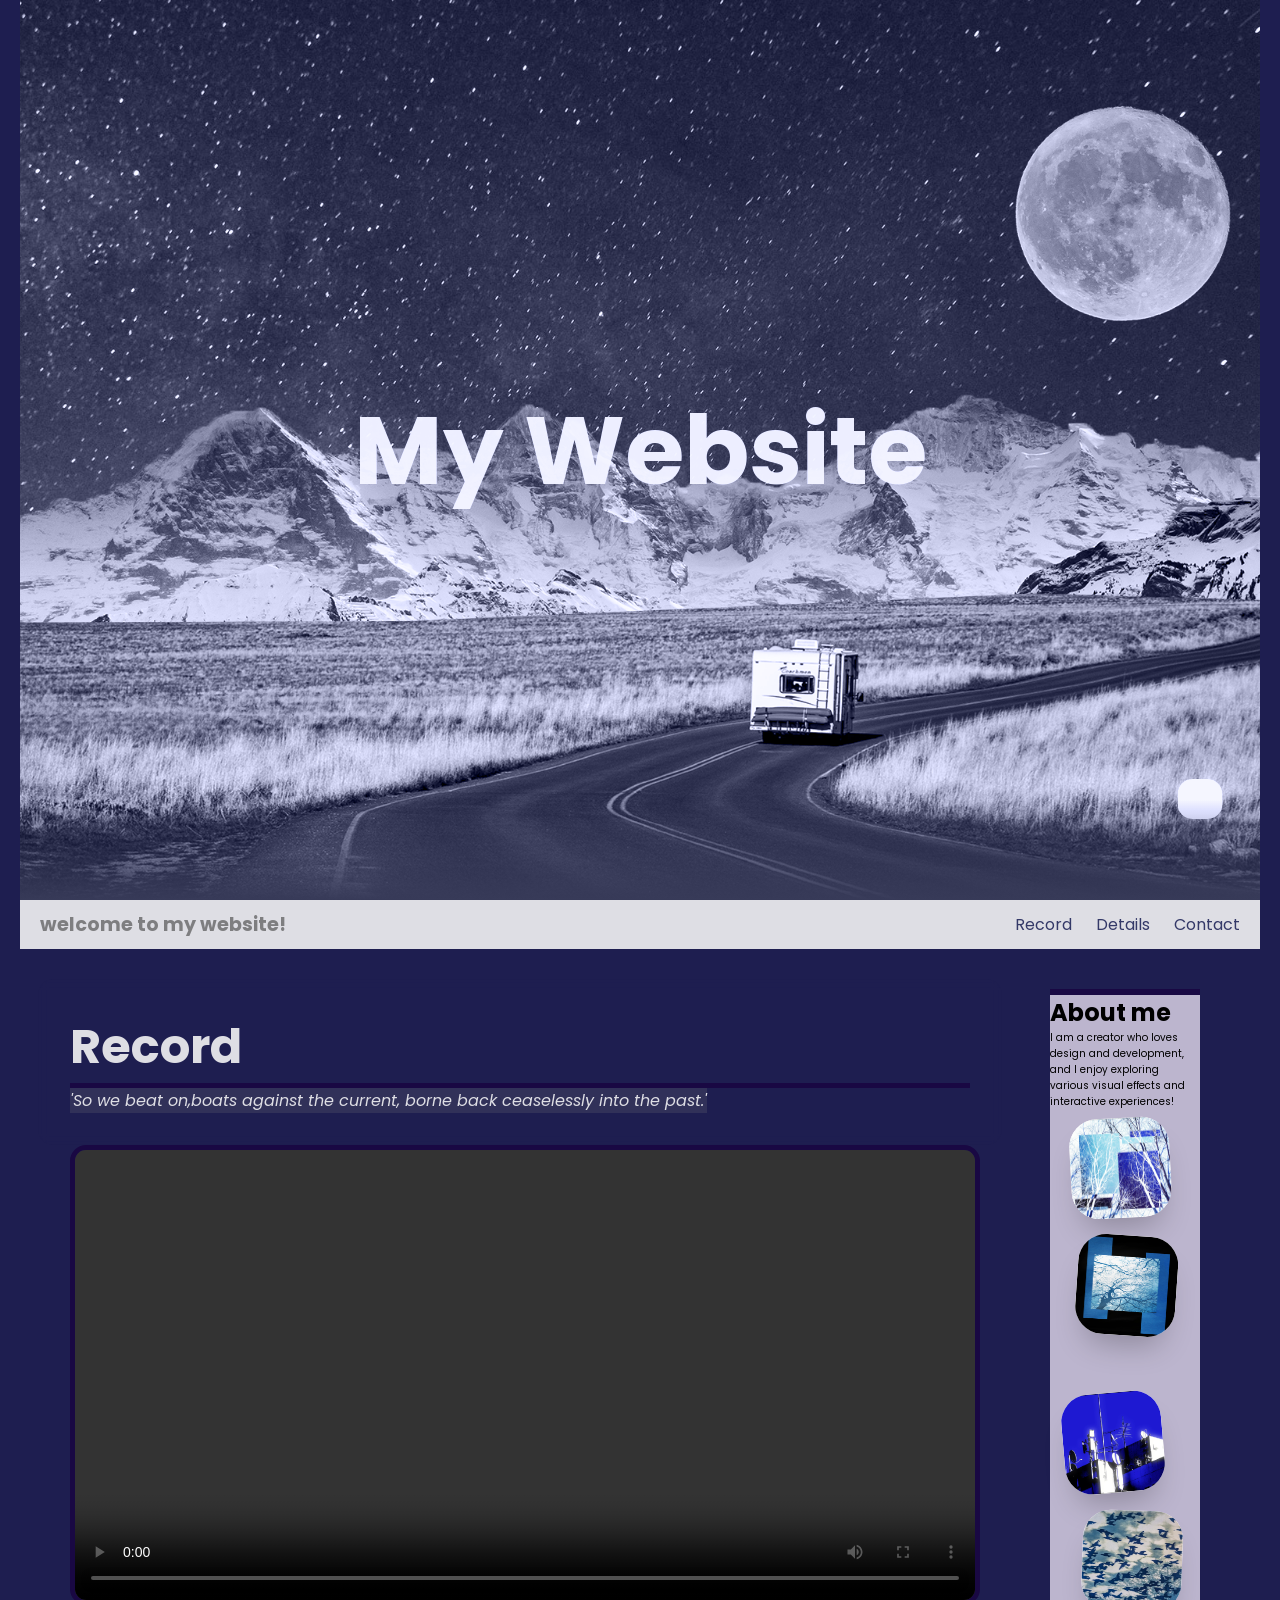
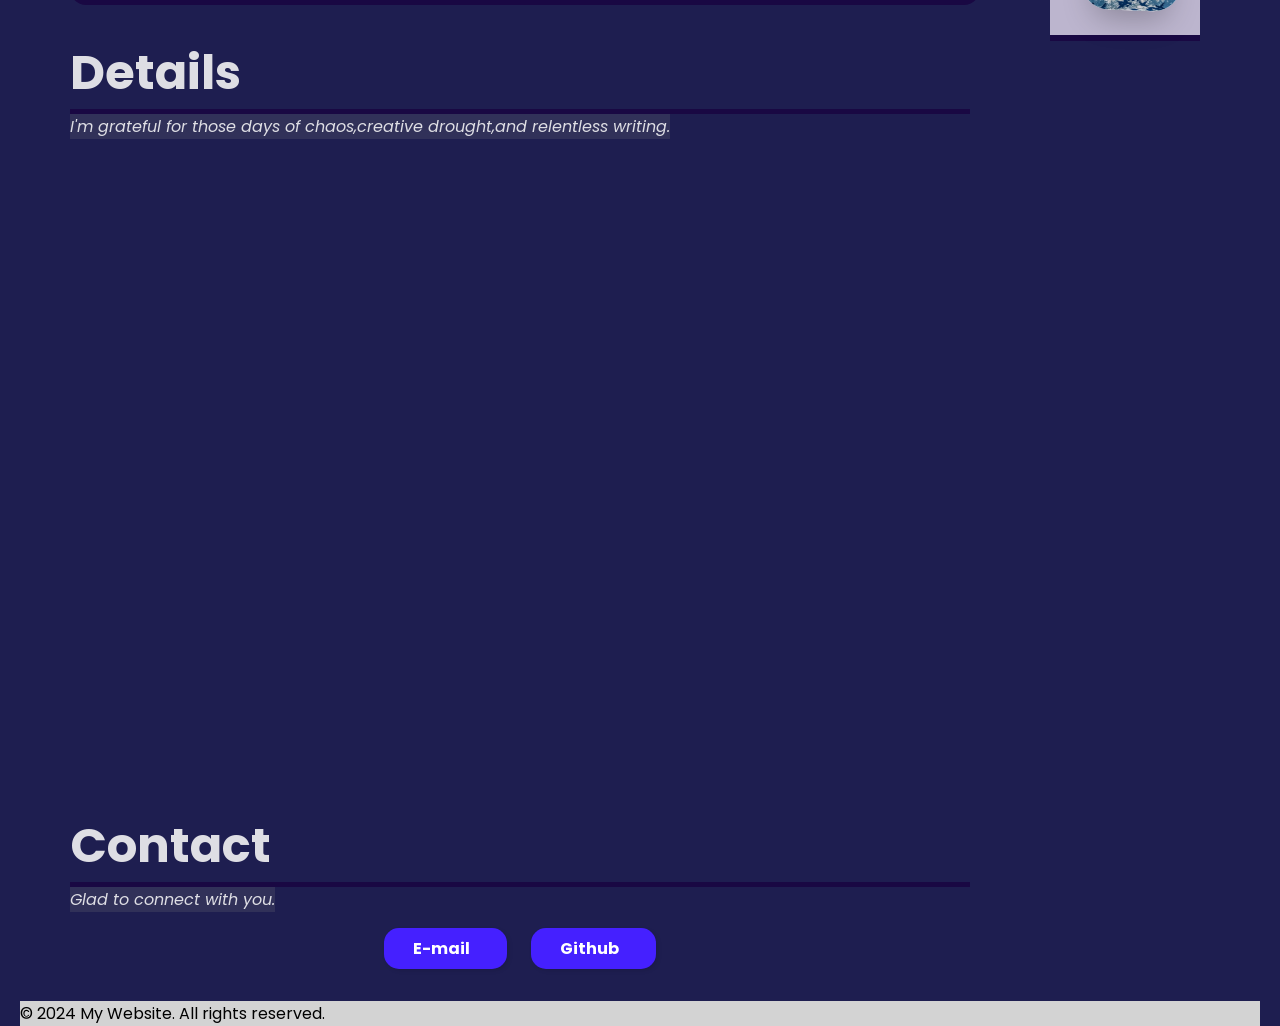
<file: index.html>
<!DOCTYPE html>
<html lang="zh-CN">

<head>
    <meta charset="UTF-8">
    <meta http-equiv="X-UA-Compatible" content="IE=edge">
    <meta name="viewport" content="width=device-width, initial-scale=1.0">
    <title>我的网站</title>
    <link href="https://fonts.googleapis.com/css2?family=Poppins:wght@400;500&display=swap" rel="stylesheet">
    <link rel="stylesheet" href="https://cdn.staticfile.org/font-awesome/4.7.0/css/font-awesome.css">
    <link href="style.css" rel="stylesheet">
</head>

<body>
    <div class="layout-lock">
    <header>
        <!-- 功能1：视差滚动区域  -->
         <section>
            <img src="images/bg.jpg" alt="" id="bg" width="75" height="75">
            <img src="images/moon.png" alt="" id="moon" width="75" height="75">
            <img src="images/mountain.png" alt="" id="mountain" width="75" height="75">
            <img src="images/road.png" alt="" id="road" width="75" height="75">
            <h2 id="text">My Website</h2>
        </section>
    </header>
    <!-- 导航栏 -->
    <div class="navbar">
        <h1>welcome to my website!</h1>
        <nav>
            <a href="#content">Record</a>
            <a href="#about">Details</a>
            <a href="#contact">Contact</a>
        </nav>
    </div>


    <article>
        <div class="content">
            <h1>Record </h1>
            <p>'So we beat on,boats against the current, borne back ceaselessly into the past.'</p>
        </div>
        <video id="myVideo" src="video\video.mp4" controls width="900"></video>
        <div class="About">
            <h1  id="about">Details</h1>
            <p>I'm grateful  for those days of chaos,creative drought,and relentless writing.</p>
            <div>
                <iframe src="https://shakarobia35.github.io/Tasks/"
                    width="100%"
                    height="600"
                    frameborder="0"
                    allow="geolocation; microphone; camera"
                    allowfullscreen>
                </iframe>
            </div>
        </div>
        <div class="Contact">
                <h1 id="contact">Contact</h1>
                <p>Glad to connect with you.</p>
                <div id="a-wrapper">
                    <a id="a1" href="javascript:;" class="copy-email-btn">E-mail <i class="fa fa-envelope"></i></a>
                    <a id="a2" href="https://github.com/shakarobia35" target="_blank">Github <i class="fa fa-github"></i></a>
                </div>
        </div>
    </article>

    <aside>
        <h2>About me</h2>
        <p>I am a creator who loves design and development, and I enjoy exploring various visual effects and interactive experiences!</p>
        <!-- 功能2：错位叠放画廊区域  -->
        <div class="image-container">
            <a href="page1.html" class="image-box box-1">
                <img src="images/photo1.png" alt="图片1">
                <div class="overlay">
                    <p>洞悉·石中绿，林中我</p>
                </div>
            </a>

            <a href="page2.html" class="image-box box-2">
                <img src="images/photo2.png" alt="图片2">
                <div class="overlay">
                    <p>灵感·故事须以细枝编结</p>
                </div>
            </a>

            <a href="page3.html" class="image-box box-3">
                <img src="images/photo3.png" alt="图片3">
                <div class="overlay">
                    <p>介质·高塔应以野心筑基</p>
                </div>
            </a>

            <a href="page4.html" class="image-box box-4">
                <img src="images/photo4.png" alt="图片4">
                <div class="overlay">
                    <p>狂想·如何托举一轮理想</p>
                </div>
            </a>
        </div>
    </aside>

    <footer>
        <p>&copy; 2024 My Website. All rights reserved.</p>
    </footer>
    </div>
    <div class="pointer">
        <div id="pointer1"><p><i class="fa fa-chevron-circle-up"></i></p></a></div>
        <div id="pointer2"><a href="javascript:;"><p><i class="fa fa-rocket"></i></p></a></div>
    </div>

    <script src="script.js"></script>
</body>

</html>
</file>
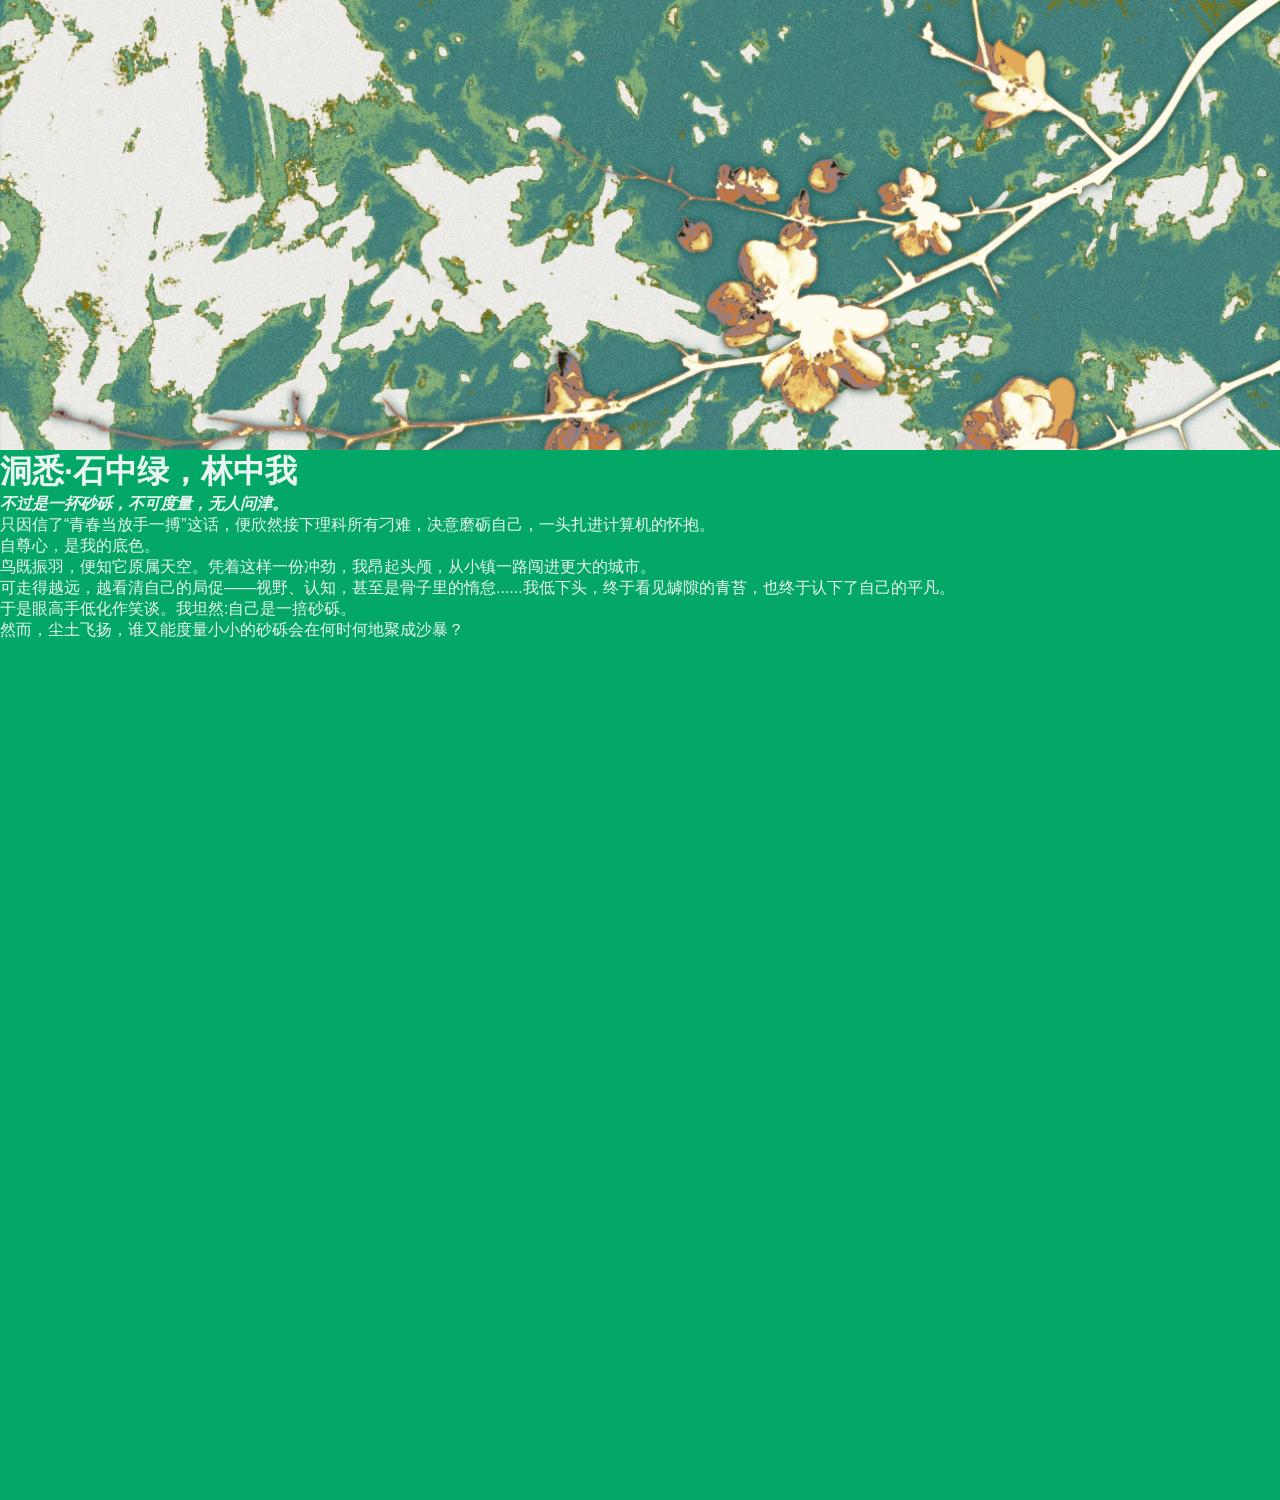
<file: page1.html>
<!DOCTYPE html>
<html lang="zh-CN">
<head>
    <meta charset="UTF-8">
    <meta http-equiv="X-UA-Compatible" content="IE=edge">
    <meta name="viewport" content="width=device-width, initial-scale=1.0">
    <title>我的网站</title>
    <style>
       
     *{
        margin: 0;
        padding: 0;
        font-family: 'Poppins', sans-serif;
    }

    body
{
    background: #03a866;
    min-height: 1500px;
}

section
{
    position:relative;
    width: 100%;
    height: 50vh; 
    overflow: hidden;
    display: flex;
    justify-content: center;
    align-items: center; 
}

section img
{
    position: absolute;
    top: 0;
    left: 0;
    width: 100%;
}
#text{
    position: relative;
    
    color: #f2f8f7f7;
   
}


    </style> 
</head>
<body>
    <section>
        <img src="images/photo6.png" alt="背景图片">
     </section>
     <div id="text">
        <h1>洞悉·石中绿，林中我</h1>
        <div class='typora-export-content'>
<div id='write'  class=''><p><em><strong><span>不过是一抔砂砾，不可度量，无人问津。</span></strong></em></p><p><span>只因信了“青春当放手一搏”这话，便欣然接下理科所有刁难，决意磨砺自己，一头扎进计算机的怀抱。</span></p><p><span>自尊心，是我的底色。</span></p><p><span>鸟既振羽，便知它原属天空。凭着这样一份冲劲，我昂起头颅，从小镇一路闯进更大的城市。</span></p><p><span>可走得越远，越看清自己的局促——视野、认知，甚至是骨子里的惰怠......我低下头，终于看见罅隙的青苔，也终于认下了自己的平凡。</span></p><p><span>于是眼高手低化作笑谈。我坦然:自己是一掊砂砾。</span></p><p><span>然而，尘土飞扬，谁又能度量小小的砂砾会在何时何地聚成沙暴？</span></p><p>&nbsp;</p></div></div>
</body>
</html>
</file>
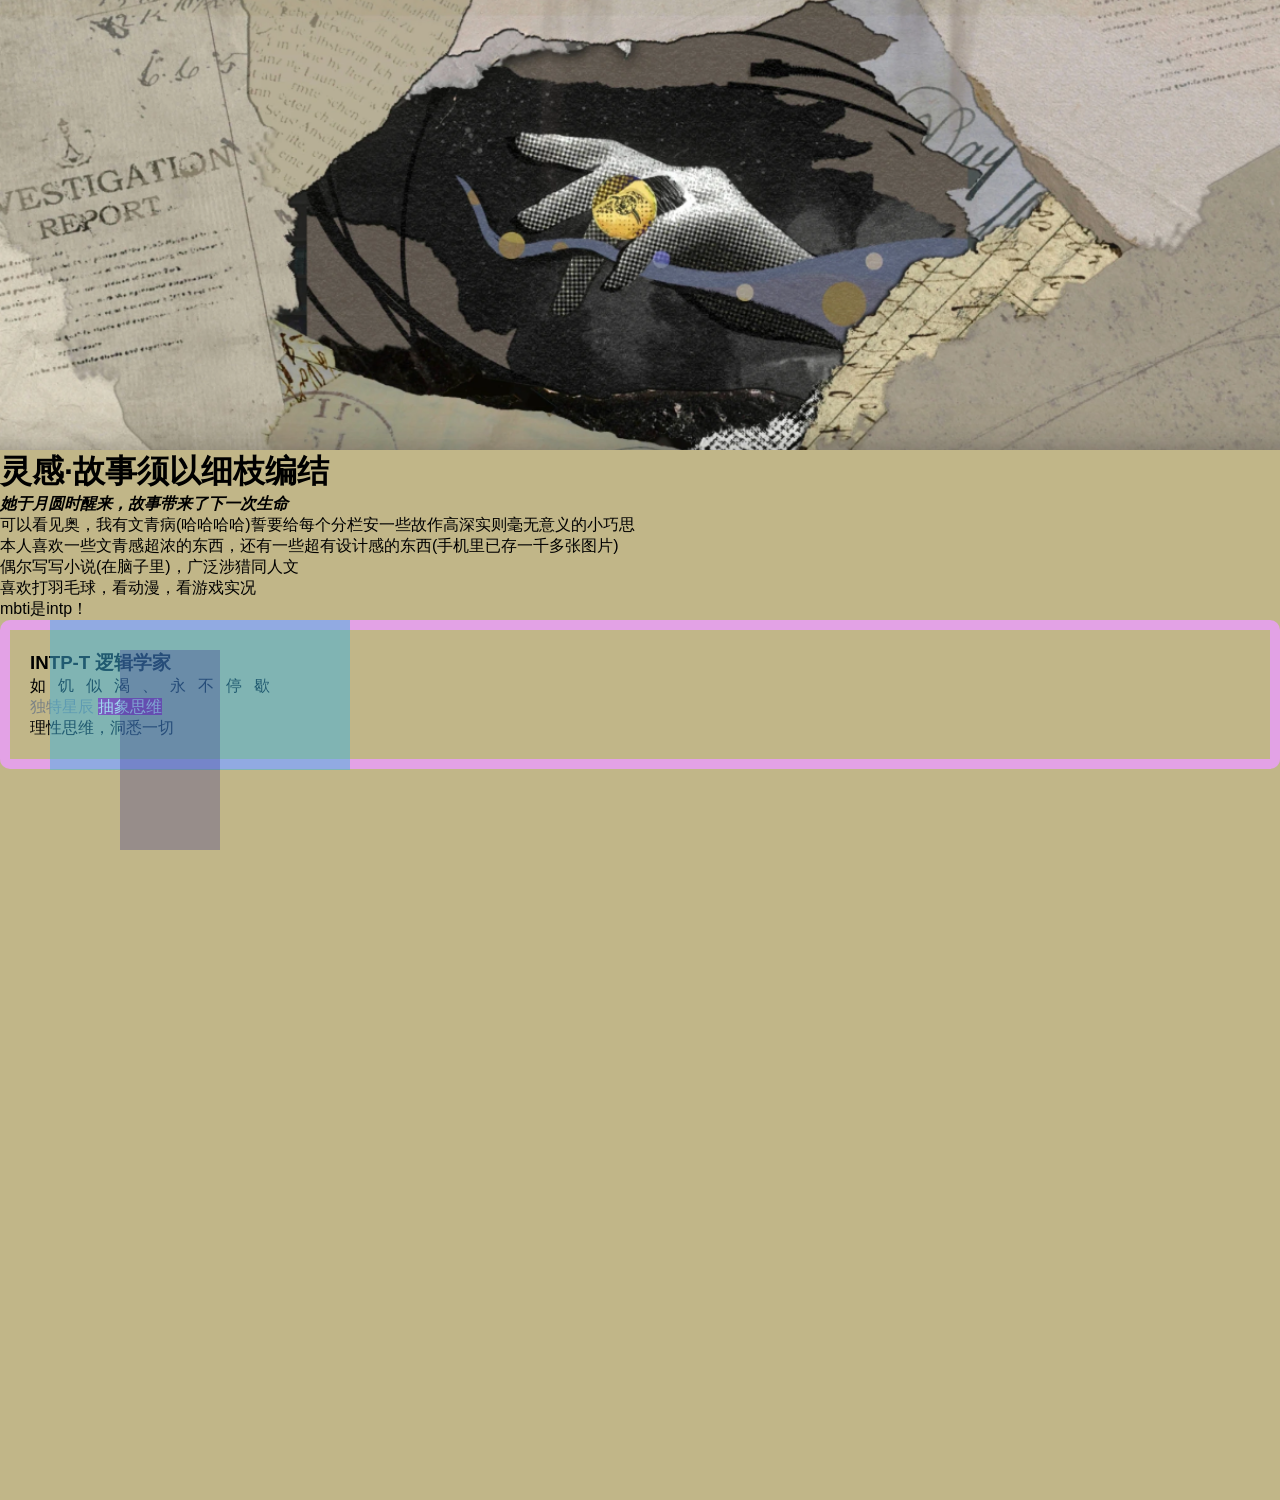
<file: page2.html>
<!DOCTYPE html>
<html lang="zh-CN">
<head>
    <meta charset="UTF-8">
    <meta http-equiv="X-UA-Compatible" content="IE=edge">
    <meta name="viewport" content="width=device-width, initial-scale=1.0">
    <title>我的网站</title>
    <style>
       
     *{
        margin: 0;
        padding: 0;
        font-family: 'Poppins', sans-serif;
    }

    body
{
    background: #c1b688;
    min-height: 1500px;
}

section
{
    position:relative;
    width: 100%;
    height: 50vh; 
    overflow: hidden;
    display: flex;
    justify-content: center;
    align-items: center; 
}

section img
{
    position: absolute;
    top: 0;
    left: 0;
    width: 100%;
}

    </style> 
</head>
<body>
    <section>
        <img src="images/photo5.png" alt="背景图片">
     </section>
     <div id="text">
        <h1>灵感·故事须以细枝编结</h1>
        <div class='typora-export-content'>
<div id='write'  class=''><p><em><strong><span>她于月圆时醒来，故事带来了下一次生命</span></strong></em></p><p><span>可以看见奥，我有文青病(哈哈哈哈)誓要给每个分栏安一些故作高深实则毫无意义的小巧思</span></p><p><span>本人喜欢一些文青感超浓的东西，还有一些超有设计感的东西(手机里已存一千多张图片)</span></p><p><span>偶尔写写小说(在脑子里)，广泛涉猎同人文</span></p><p><span>喜欢打羽毛球，看动漫，看游戏实况</span></p><p><span>mbti是intp！</span></p></div></div>
<div style="opacity:0.5;position:absolute;left:50px;width:300px;height:150px;background-color:#40B3DF"></div>

<div style="font-family:verdana;padding:20px;border-radius:10px;border:10px solid #e3a2e6;">

<div style="opacity:0.3;position:absolute;left:120px;width:100px;height:200px;background-color:#352f8e"></div>

<h3>INTP-T 逻辑学家</h3>

<div style="letter-spacing:12px;">如饥似渴、永不停歇</div>

<div style="color:#7c8385;">独特星辰
<span style="background-color:#B4009E;color:#ffffff;">抽象思维</span>
</div>

<div style="color:#000000;">理性思维，洞悉一切</div>

</div>
</body>
</html>
</file>
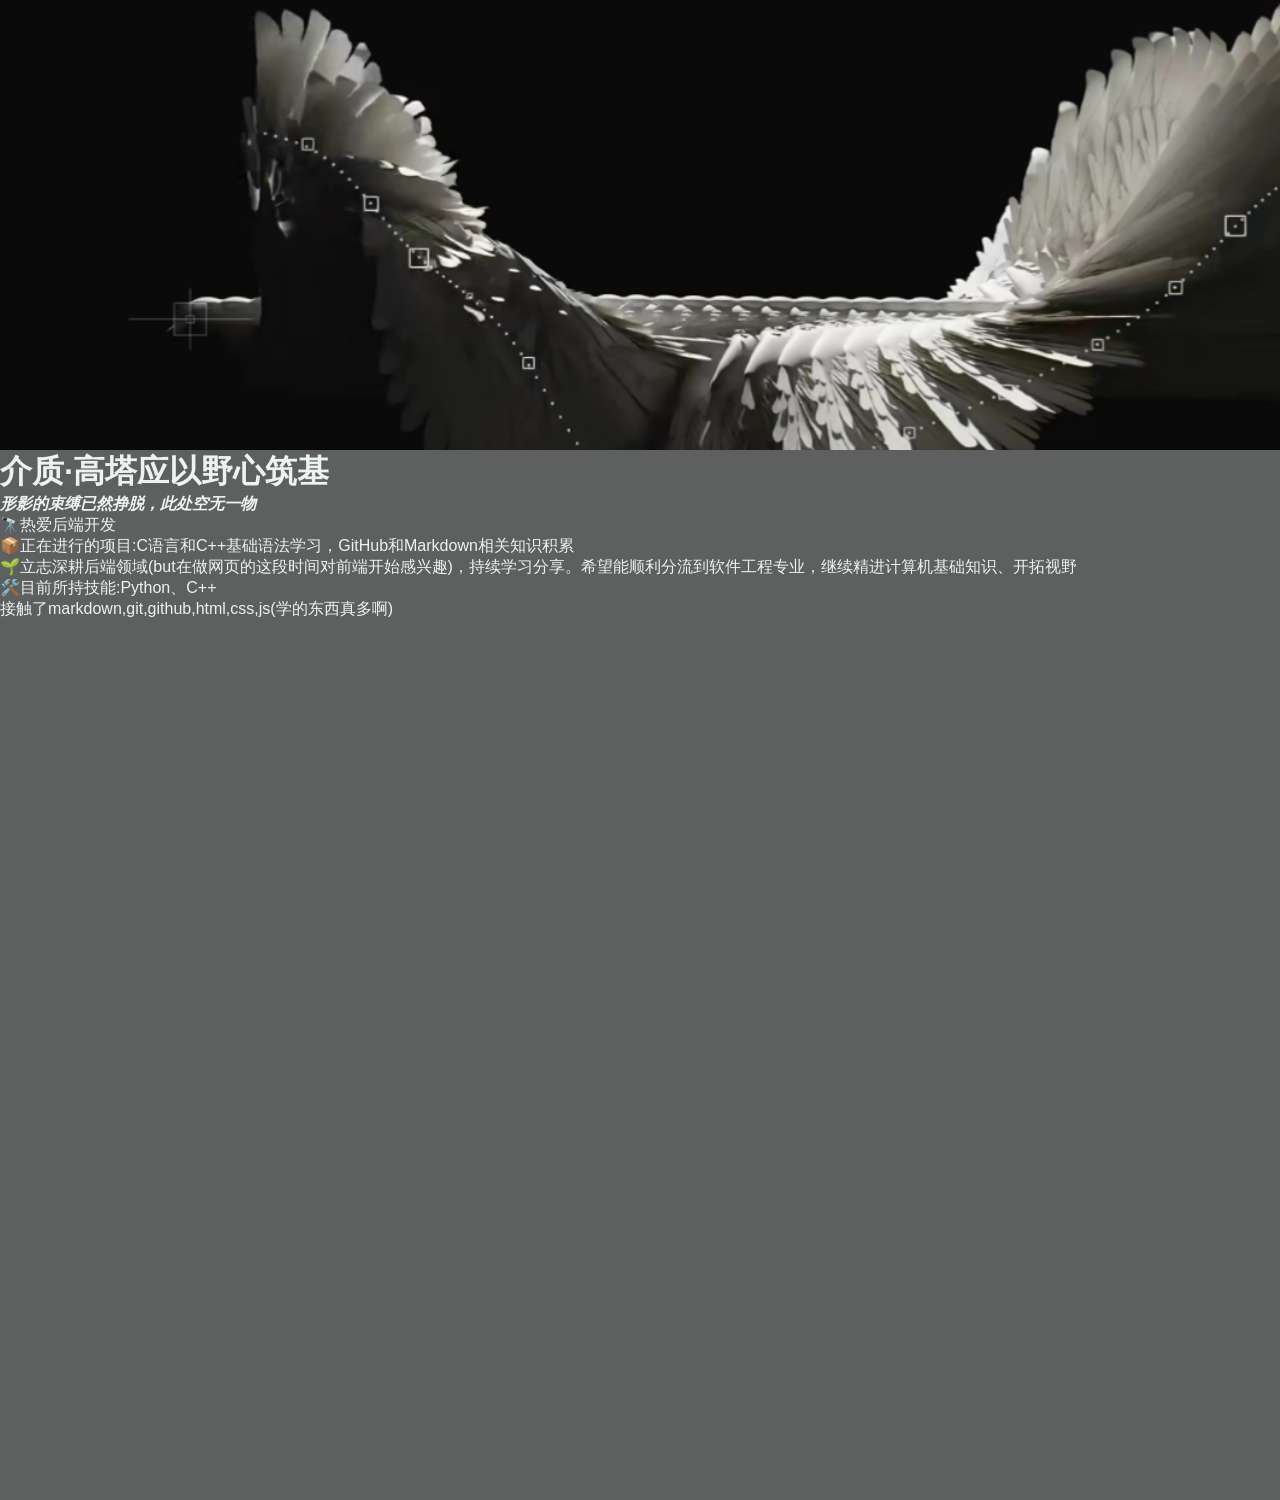
<file: page3.html>
<!DOCTYPE html>
<html lang="zh-CN">
<head>
    <meta charset="UTF-8">
    <meta http-equiv="X-UA-Compatible" content="IE=edge">
    <meta name="viewport" content="width=device-width, initial-scale=1.0">
    <title>我的网站</title>
    <style>
       
     *{
        margin: 0;
        padding: 0;
        font-family: 'Poppins', sans-serif;
    }

    body
{
    background: #5e5f5f;
    min-height: 1500px;
}

section
{
    position:relative;
    width: 100%;
    height: 50vh; 
    overflow: hidden;
    display: flex;
    justify-content: center;
    align-items: center; 
}

section img
{
    position: absolute;
    top: 0;
    left: 0;
    width: 100%;
}
#text{
    position: relative;
    color: #f2f8f7f7;
}


    </style> 
</head>
<body>
    <section>
        <img src="images/photo8.png" alt="背景图片">
     </section>
     <div id="text">
        <h1>介质·高塔应以野心筑基</h1>
        <div class='typora-export-content'>
<div id='write'  class=''><p><em><strong><span>形影的束缚已然挣脱，此处空无一物</span></strong></em></p><p><span>🔭热爱后端开发</span></p><p><span>📦正在进行的项目:C语言和C++基础语法学习，GitHub和Markdown相关知识积累</span></p><p><span>🌱立志深耕后端领域(but在做网页的这段时间对前端开始感兴趣)，持续学习分享。希望能顺利分流到软件工程专业，继续精进计算机基础知识、开拓视野</span></p><p><span>🛠️目前所持技能:Python、C++</span></p><p><span>接触了markdown,git,github,html,css,js(学的东西真多啊)</span></p></div></div>
</div>
</body>
</html>
</file>
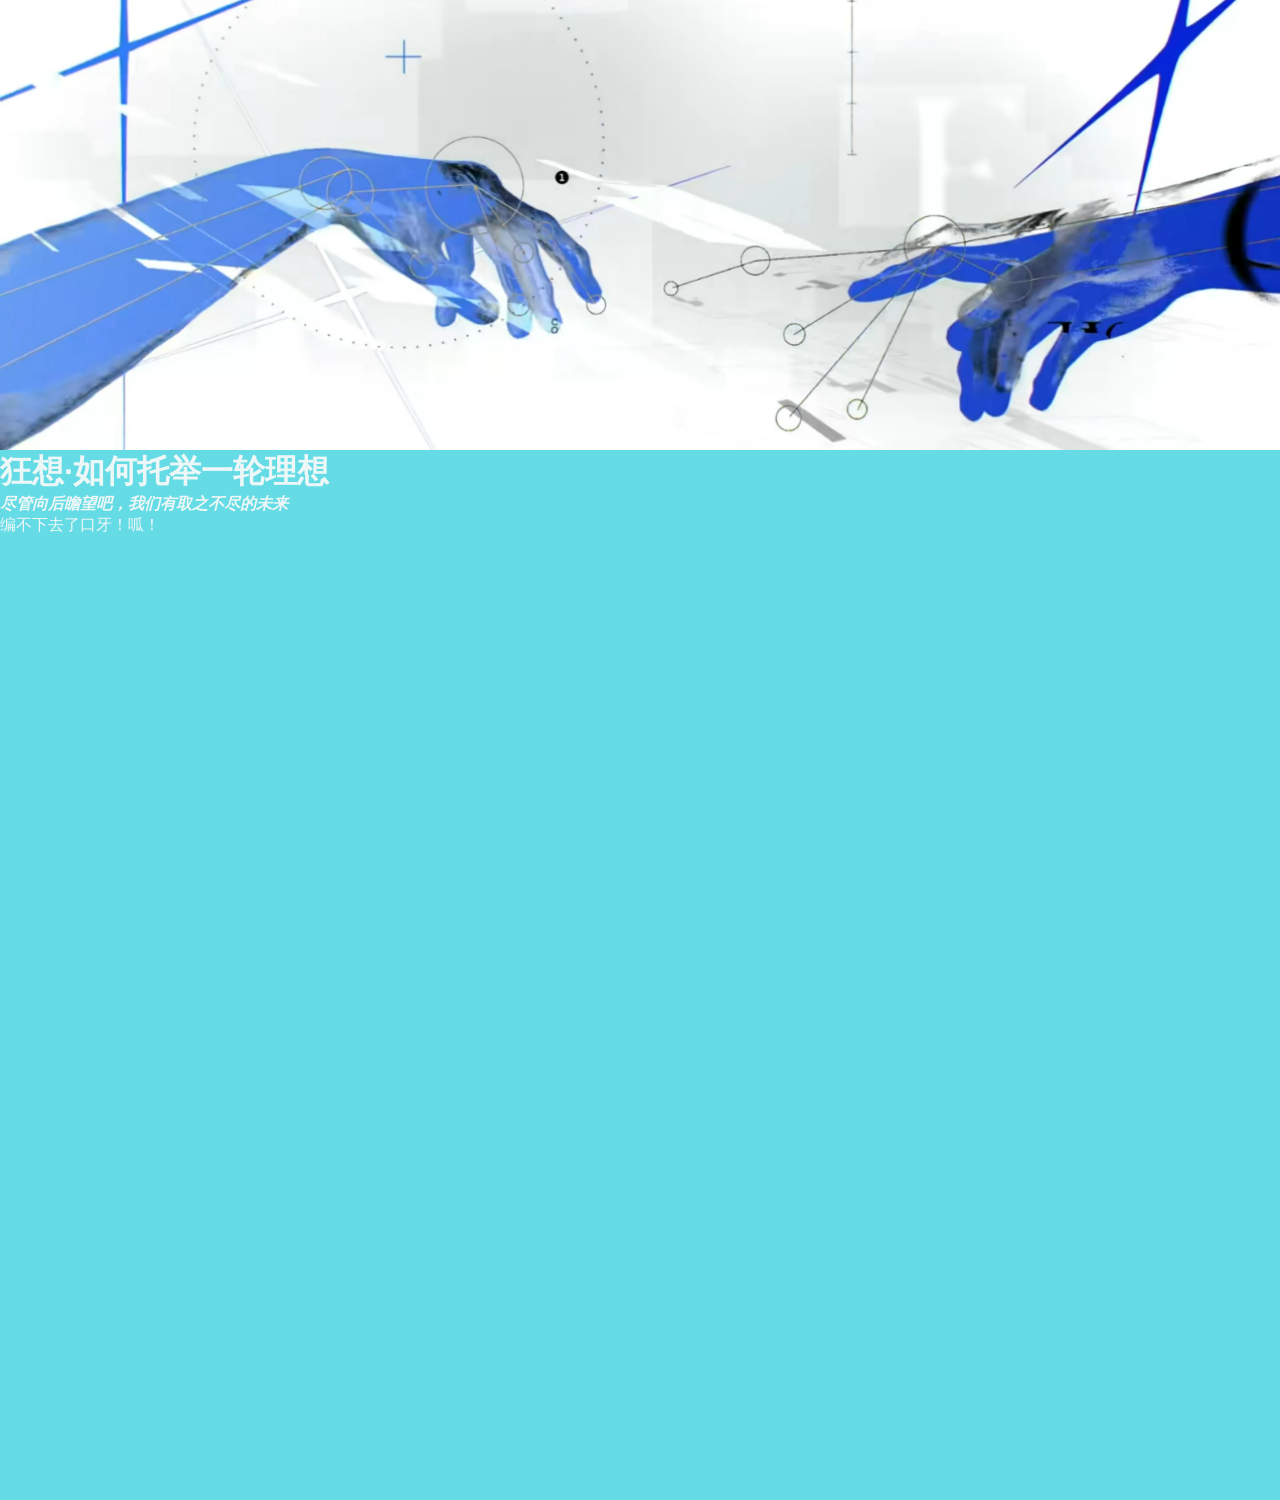
<file: page4.html>
<!DOCTYPE html>
<html lang="zh-CN">
<head>
    <meta charset="UTF-8">
    <meta http-equiv="X-UA-Compatible" content="IE=edge">
    <meta name="viewport" content="width=device-width, initial-scale=1.0">
    <title>我的网站</title>
    <style>
       
     *{
        margin: 0;
        padding: 0;
        font-family: 'Poppins', sans-serif;
    }

    body
{
    background: #65dce5;
    min-height: 1500px;
}

section
{
    position:relative;
    width: 100%;
    height: 50vh; 
    overflow: hidden;
    display: flex;
    justify-content: center;
    align-items: center; 
}

section img
{
    position: absolute;
    top: 0;
    left: 0;
    width: 100%;
}
#text{
    position: relative;
    color: #f2f8f7f7;
}


    </style> 
</head>
<body>
    <section>
        <img src="images/photo9.png" alt="背景图片">
     </section>
     <div id="text">
        <h1>狂想·如何托举一轮理想</h1>
        <div class='typora-export-content'>
<div id='write'  class=''><p><em><strong><span>尽管向后瞻望吧，我们有取之不尽的未来</span></strong></em></p><p>编不下去了口牙！呱！</p></div></div>
</div>
</body>
</html>
</file>
<file: style.css>
* {
    margin: 0;
    padding: 0;
    font-family: 'Poppins', sans-serif;
}

body {
    background: rgb(43, 47, 78);
    min-height: 1500px;
    transition: background-color 0.5s ease;
}
.layout-lock {
    width: 1240px;
    margin: 0 auto;
    overflow-x: auto;
    background: inherit;
}
.content {
    padding: 2rem;
    font-family: system-ui;
    max-width: 900px;
    margin: 0 auto;
    /*background: rgba(225, 225, 225, 0.7);*/
    color: rgb(169, 169, 182);
    border-radius: 1rem;
    backdrop-filter: blur(5px);
}
.content h1 {
    font-size: 3rem;
}
.content p,.About p,.Contact p {
    font-style: italic;
    background-color: rgba(126, 126, 126, 0.2);
    width: fit-content;
}
.About,.Contact {
    padding: 2rem;
    font-family: system-ui;
    max-width: 900px;
    margin: 0 auto;
}
.content h1,.About h1,.Contact h1 {
    font-size: 3rem;
    border-bottom: 5px solid rgb(25, 8, 67);
}
#myVideo {
    display: block;
    max-width: 900px;
    margin:0 50px 0 50px;
    border: 5px solid rgb(25, 8, 67);
    border-radius: 1rem;
}
section {
    position: relative;
    width: 100%;
    height: 100vh;
    overflow: hidden;
    overflow-x: auto;
    display: flex;
    justify-content: center;
    align-items: center;
}

section::before {
    content: '';
    position: absolute;
    bottom: 0;
    width: 100%;
    height: 100px;
    background: linear-gradient(to top,rgb(52, 57, 104), transparent);
    z-index: 10000;
}

section::after {
    content: '';
    position: absolute;
    top: 0;
    left: 0;
    width: 100%;
    height: 100%;
    background: rgb(38, 41, 71);
    mix-blend-mode: color;
    z-index: 10000;
}

section img {
    position: absolute;
    top: 0;
    left: 0;
    width: 100%;
    height: 100%;
    object-fit: cover;
    pointer-events: none;
}

#text {
    position: relative;
    flex-wrap: nowrap;
    z-index: 1;
    color: #f2f8f7f7;
    font-size: 6rem;
}

#road {
    z-index: 2;
}

/* ===== 功能2：错位叠放画廊区域  ===== */
.image-container {
    position: relative;
    display: flex;
    flex-wrap: wrap;
    justify-content: center;
    align-items: center;
    gap: 35px 45px;
    max-width: 100px;
    padding: 0 20px;
    margin-bottom: 20px;
}

.image-box {
    position: relative;
    display: block;
    width: 100px;
    height: 100px;
    border-radius: 28px;
    overflow: hidden;
    text-decoration: none;
    transition: all 0.35s ease;
    box-shadow: 0 20px 30px -12px rgba(0, 0, 0, 0.25);
    background: #fff;
}

/* 旋转偏移 */
.box-1 {
    transform: rotate(-3deg) translateY(8px);
    z-index: 5;
}

.box-2 {
    transform: rotate(4deg) translateY(-10px) translateX(6px);
    z-index: 4;
}

.box-3 {
    transform: rotate(-5deg) translateY(12px) translateX(-8px);
    z-index: 6;
}

.box-4 {
    transform: rotate(2deg) translateY(-5px) translateX(12px);
    z-index: 3;
}

.image-box img {
    width: 100%;
    height: 100%;
    object-fit: bottom;
    display: block;
}

.overlay {
    position: absolute;
    top: 0;
    left: 0;
    width: 100%;
    height: 100%;
    background: rgba(0, 0, 0, 0);
    display: flex;
    align-items: center;
    justify-content: center;
    transition: 0.3s;
    opacity: 0;
    pointer-events: none;
}

.overlay p {
    background: rgba(0, 0, 0, 0.7);
    color: white;
    padding: 12px 20px;
    border-radius: 60px;
    font-weight: 500;
}

.image-box:hover .overlay {
    opacity: 1;
    background: rgba(0, 0, 0, 0.25);
}

/* 响应式微调 */
@media (max-width: 850px) {
    .image-box {
        width: 240px;
    }

    .image-box img {
        height: 260px;
    }

    .box-1,
    .box-2,
    .box-3,
    .box-4 {
        transform: rotate(0deg) translateY(0px);
    }

    .box-1 {
        transform: rotate(-2deg) translateY(5px);
    }

    .box-2 {
        transform: rotate(3deg) translateY(-5px);
    }
}

.navbar{
    display:flex;
    justify-content: space-between;
    align-items: center;
    background-color: rgb(222, 222, 228);
    padding: 10px 20px;
    width: 100%;
    margin: 0 auto;
    margin-bottom: 30px;
    box-sizing: border-box;
    position: sticky;
    z-index: 1000;
}
.navbar h1{
    float: none;
    font-size: 1.2rem;
    color: rgb(126, 126, 128);
}
.navbar nav a{
    margin-left: 20px;
    text-decoration: none;
    color: rgb(52, 57, 104);
}
.navbar nav a:hover{
    text-decoration: underline;
}

article{
    width: 1000px;
    margin: 0 auto;
    float: left;
}
#a-wrapper {
    display: flex;
    justify-content: center;
    gap: 1.5rem;
    flex-wrap: wrap;
    margin-top: 1rem;
}

#a-wrapper a {
    background:  rgb(69, 32, 255);
    color: white;
    padding: 0.5rem 1.8rem;
    border-radius: 15px;
    text-decoration: none;
    font-weight: bold;
    transition: 0.2s;
    display: inline-flex;
    align-items: center;
    gap: 8px;
    box-shadow: 2px 2px 4px rgba(0, 0, 0, 0.1);
}

#a-wrapper a:hover {
    background:  rgb(230, 220, 255);
    color: rgb(52, 57, 104);
}


aside{
    background-color: rgb(188, 181, 206);
    width: 150px;
    float: right;
    margin-top: 10px;
    margin-right: 60px;
    border-top: 6px solid rgb(25, 8, 67);
    border-bottom: 6px solid rgb(25, 8, 67);
}
aside p{
    font-size: 10px;
}
footer{
    background-color: lightgray;
    clear: both;
}
/* 返回顶部火箭 */
.pointer {
    position: fixed;
    right: 50px;
    transform: translate(-3%);
    bottom: 75px;
    height: 46px;
    width: 51px;
    overflow: hidden;
    z-index: 1000;
    transition: ease-in-out 3.5s, ease-out 3s
}

.pointer div {
    width: 45px;
    height: 40px;
    position: absolute;
    transition: all .5s;
    border-radius: 15px;
    background: aliceblue;
    display: flex;
    align-items: center;
    justify-content: center
}

#pointer1 {
    top: 0;
    left: 0
}

#pointer2 {
    top: 49px;
    left: 0
}

.pointer:hover #pointer1 {
    top: -49px
}

.pointer:hover #pointer2 {
    top: 0
}

.pointer i {
    font-size: 22px;
    display: inline-block;
    line-height: 40px;
    width: 100%;
    text-align: center;
    margin: 2% 0;
    font-weight: 800
}

#pointer1 i {
    font-size: 30px
}

#pointer {
    display: none
}
</file>
